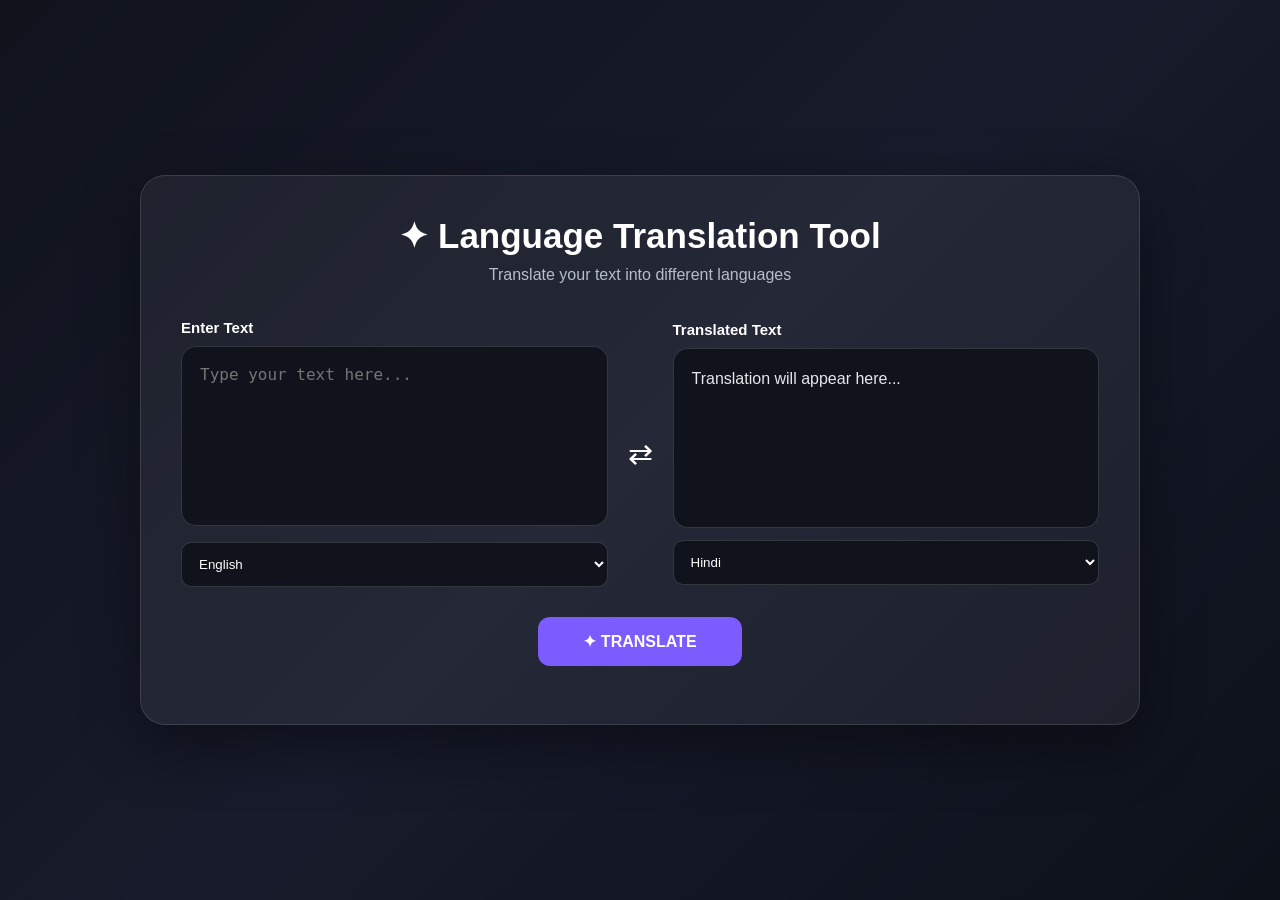
<file: Task1_LanguageTranslationTool/index.html>
<!DOCTYPE html>
<html lang="en">
<head>
    <meta charset="UTF-8">
    <meta name="viewport" content="width=device-width, initial-scale=1.0">

    <title>Language Translation Tool</title>

    <link rel="stylesheet" href="style.css">
</head>

<body>

    <div class="container">

        <h1>✦ Language Translation Tool</h1>

        <p class="subtitle">
            Translate your text into different languages
        </p>

        <div class="translator">

            <!-- Input Section -->
            <div class="box">

                <label>Enter Text</label>

                <textarea
                    id="inputText"
                    placeholder="Type your text here..."
                ></textarea>

                <select id="fromLanguage">
                    <option value="en">English</option>
                    <option value="hi">Hindi</option>
                    <option value="bn">Bengali</option>
                    <option value="fr">French</option>
                    <option value="de">German</option>
                    <option value="es">Spanish</option>
                    <option value="it">Italian</option>
                    <option value="ja">Japanese</option>
                    <option value="ko">Korean</option>
                </select>

            </div>


            <!-- Arrow -->
            <div class="arrow">
                ⇄
            </div>


            <!-- Output Section -->
            <div class="box">

                <label>Translated Text</label>

                <div id="outputText" class="output">
                    Translation will appear here...
                </div>

                <select id="toLanguage">
                    <option value="hi">Hindi</option>
                    <option value="en">English</option>
                    <option value="bn">Bengali</option>
                    <option value="fr">French</option>
                    <option value="de">German</option>
                    <option value="es">Spanish</option>
                    <option value="it">Italian</option>
                    <option value="ja">Japanese</option>
                    <option value="ko">Korean</option>
                </select>

            </div>

        </div>


        <!-- Translate Button -->

        <button id="translateButton" onclick="translateText()">
            ✦ TRANSLATE
        </button>

        <p id="status"></p>

    </div>


    <script src="script.js"></script>

</body>
</html>
</file>
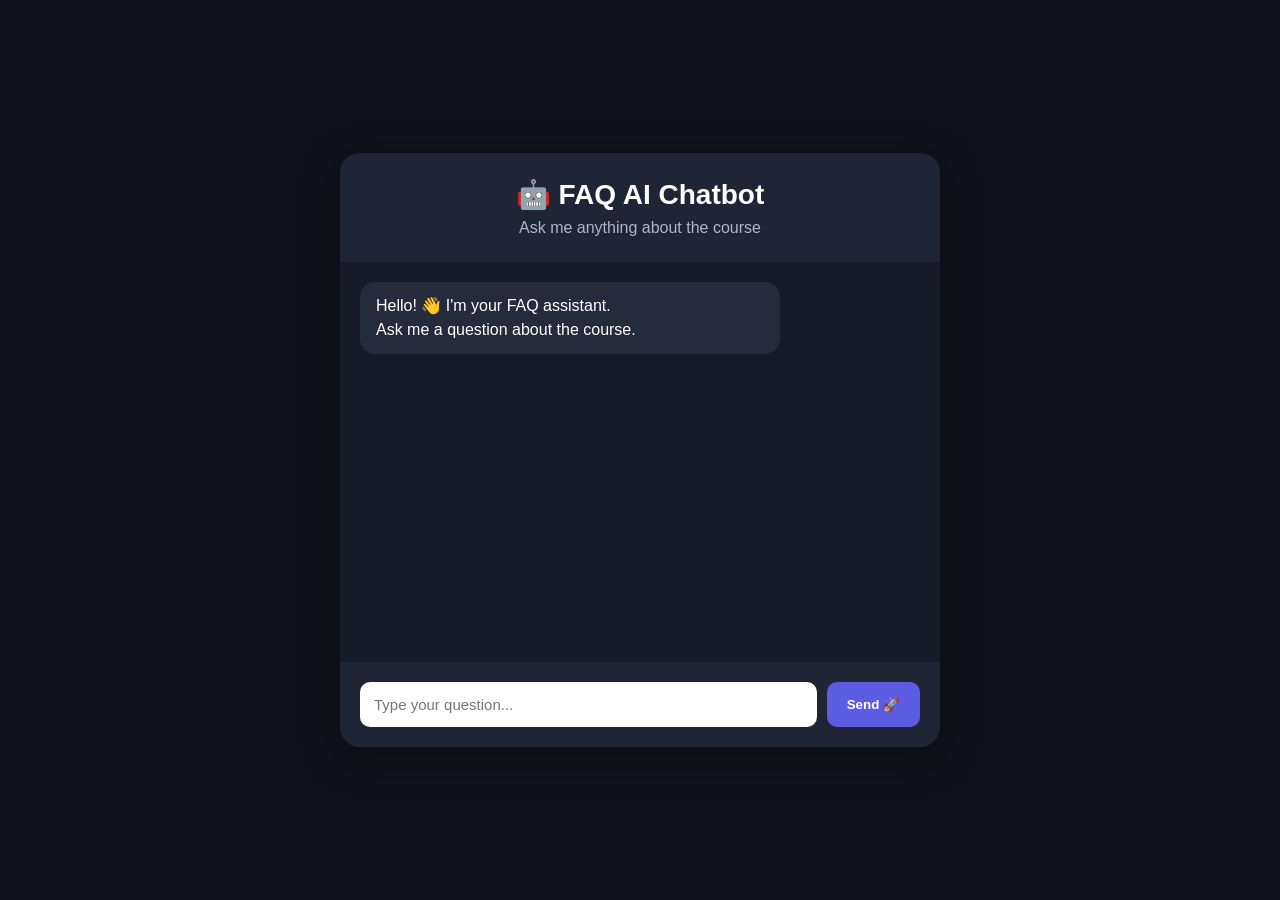
<file: Task2_FAQChatbot/index.html>
<!DOCTYPE html>
<html lang="en">
<head>
    <meta charset="UTF-8">
    <meta name="viewport" content="width=device-width, initial-scale=1.0">
    <title>FAQ AI Chatbot</title>
    <link rel="stylesheet" href="style.css">
</head>

<body>

    <div class="chat-container">

        <div class="header">
            <h1>🤖 FAQ AI Chatbot</h1>
            <p>Ask me anything about the course</p>
        </div>

        <div id="chatBox" class="chat-box">
            <div class="bot-message">
                Hello! 👋 I'm your FAQ assistant.<br>
                Ask me a question about the course.
            </div>
        </div>

        <div class="input-area">
            <input
                type="text"
                id="userInput"
                placeholder="Type your question..."
            >

            <button onclick="sendMessage()">
                Send 🚀
            </button>
        </div>

    </div>

    <script src="script.js"></script>

</body>
</html>
</file>
<file: Task1_LanguageTranslationTool/style.css>
* {
    margin: 0;
    padding: 0;
    box-sizing: border-box;
}

body {
    min-height: 100vh;
    font-family: Arial, sans-serif;

    background: linear-gradient(
        135deg,
        #10131c,
        #171b2b,
        #0d111a
    );

    color: white;

    display: flex;
    justify-content: center;
    align-items: center;

    padding: 20px;
}


.container {
    width: 100%;
    max-width: 1000px;

    background: rgba(255, 255, 255, 0.06);

    border: 1px solid rgba(255, 255, 255, 0.12);

    border-radius: 25px;

    padding: 40px;

    text-align: center;

    box-shadow: 0 20px 60px rgba(0, 0, 0, 0.4);
}


h1 {
    font-size: 35px;
    margin-bottom: 10px;
}


.subtitle {
    color: #b8bdca;
    margin-bottom: 35px;
}


.translator {
    display: flex;
    align-items: center;
    gap: 20px;
}


.box {
    flex: 1;
    text-align: left;
}


label {
    display: block;

    margin-bottom: 10px;

    font-size: 15px;

    font-weight: bold;
}


textarea,
.output {
    width: 100%;

    height: 180px;

    padding: 18px;

    border-radius: 15px;

    border: 1px solid rgba(255, 255, 255, 0.15);

    background: #10131c;

    color: white;

    font-size: 16px;

    resize: none;
}


textarea {
    outline: none;
}


textarea:focus {
    border-color: #7c5cff;
}


.output {
    overflow-y: auto;

    line-height: 1.5;

    color: #e5e7eb;
}


select {
    width: 100%;

    margin-top: 12px;

    padding: 13px;

    border-radius: 10px;

    border: 1px solid rgba(255, 255, 255, 0.15);

    background: #10131c;

    color: white;

    outline: none;

    cursor: pointer;
}


.arrow {
    font-size: 30px;
}


button {
    margin-top: 30px;

    padding: 15px 45px;

    border: none;

    border-radius: 12px;

    background: #7c5cff;

    color: white;

    font-size: 16px;

    font-weight: bold;

    cursor: pointer;

    transition: 0.3s;
}


button:hover {
    transform: translateY(-2px);

    box-shadow: 0 10px 25px rgba(124, 92, 255, 0.4);
}


button:disabled {
    opacity: 0.6;

    cursor: not-allowed;
}


#status {
    margin-top: 18px;

    color: #b8bdca;

    font-size: 14px;
}


/* Mobile */

@media (max-width: 700px) {

    .container {
        padding: 25px 18px;
    }

    h1 {
        font-size: 27px;
    }

    .translator {
        flex-direction: column;
    }

    .box {
        width: 100%;
    }

    .arrow {
        transform: rotate(90deg);
    }

    textarea,
    .output {
        height: 150px;
    }

    button {
        width: 100%;
    }
}
</file>
<file: Task2_FAQChatbot/style.css>
* {
    box-sizing: border-box;
    margin: 0;
    padding: 0;
    font-family: Arial, sans-serif;
}

body {
    min-height: 100vh;
    display: flex;
    justify-content: center;
    align-items: center;
    background: #10131c;
}

.chat-container {
    width: 600px;
    background: #171b27;
    border-radius: 20px;
    overflow: hidden;
    box-shadow: 0 10px 40px rgba(0, 0, 0, 0.4);
}

.header {
    text-align: center;
    padding: 25px;
    background: #1f2535;
    color: white;
}

.header h1 {
    font-size: 28px;
    margin-bottom: 8px;
}

.header p {
    color: #aeb6c8;
}

.chat-box {
    height: 400px;
    padding: 20px;
    overflow-y: auto;
}

.bot-message,
.user-message {
    max-width: 75%;
    padding: 12px 16px;
    margin-bottom: 15px;
    border-radius: 15px;
    line-height: 1.5;
}

.bot-message {
    background: #252b3b;
    color: white;
    margin-right: auto;
}

.user-message {
    background: #5b5ce2;
    color: white;
    margin-left: auto;
}

.input-area {
    display: flex;
    gap: 10px;
    padding: 20px;
    background: #1f2535;
}

.input-area input {
    flex: 1;
    padding: 14px;
    border: none;
    border-radius: 10px;
    outline: none;
    font-size: 15px;
}

.input-area button {
    border: none;
    padding: 0 20px;
    border-radius: 10px;
    background: #5b5ce2;
    color: white;
    font-weight: bold;
    cursor: pointer;
}

.input-area button:hover {
    background: #7071f0;
}
</file>
